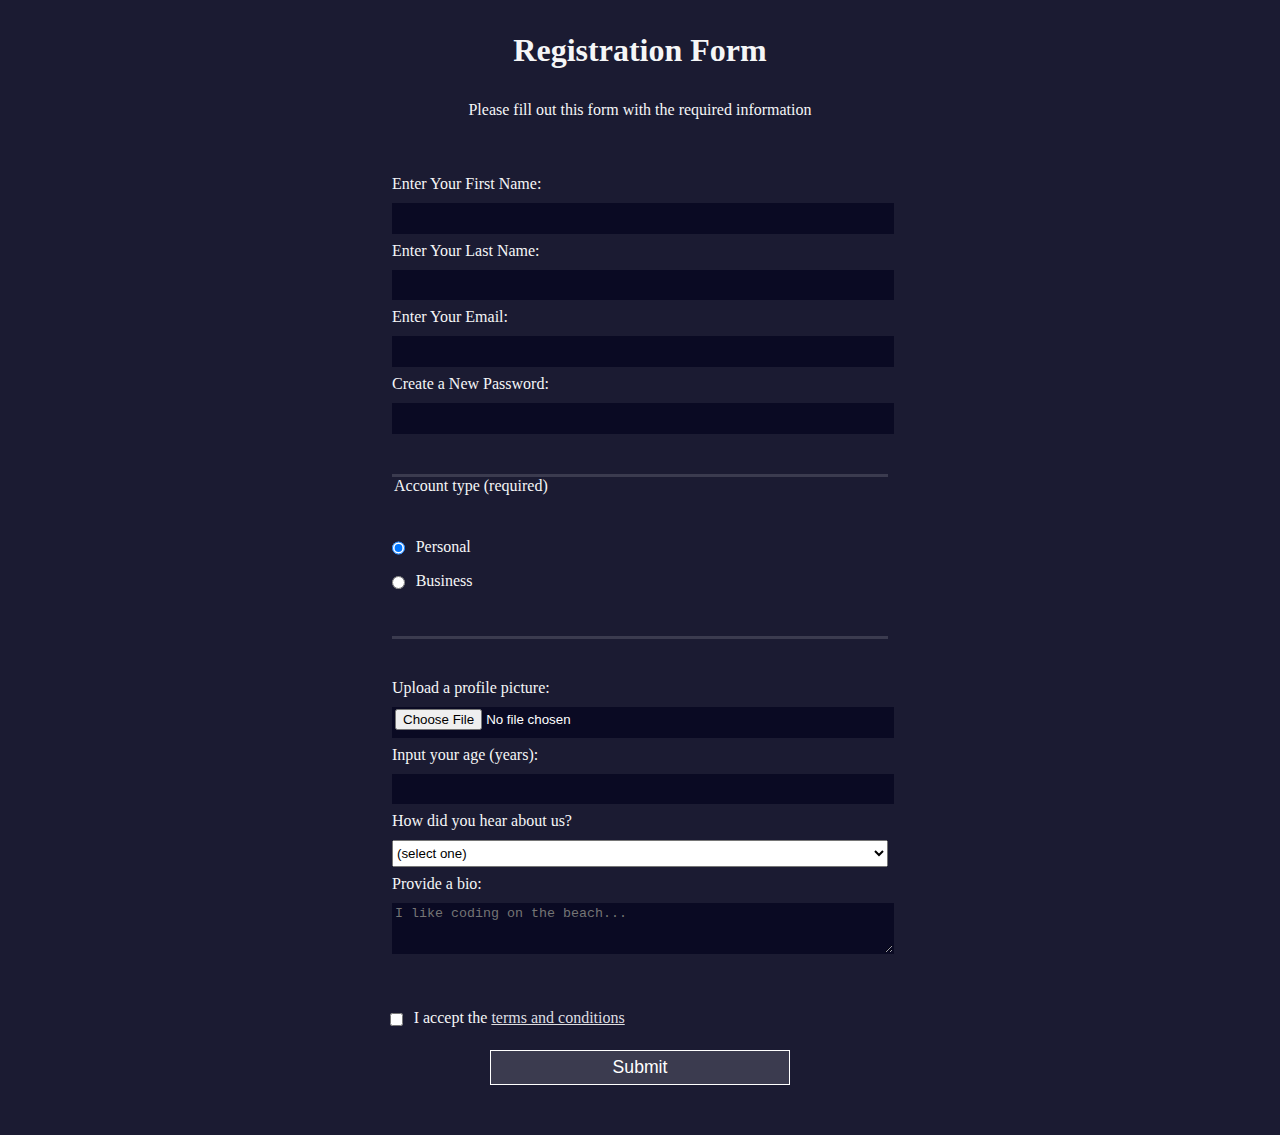
<file: formulario-em-HTML/index.html>
<!DOCTYPE html>
<html lang="en">
  <head>
    <meta charset="UTF-8">
    <title>Registration Form</title>
    <link rel="stylesheet" href="styles.css" />
  </head>
  <body>
    <h1>Registration Form</h1>
    <p>Please fill out this form with the required information</p>
    <form method="post" action='https://register-demo.freecodecamp.org'>
      <fieldset>
        <label for="first-name">Enter Your First Name: <input id="first-name" name="first-name" type="text" required /></label>
        <label for="last-name">Enter Your Last Name: <input id="last-name" name="last-name" type="text" required /></label>
        <label for="email">Enter Your Email: <input id="email" name="email" type="email" required /></label>
        <label for="new-password">Create a New Password: <input id="new-password" name="new-password" type="password" pattern="[a-z0-5]{8,}" required /></label>
      </fieldset>
      <fieldset>
        <legend>Account type (required)</legend>
        <label for="personal-account"><input id="personal-account" type="radio" name="account-type" class="inline" checked /> Personal</label>
        <label for="business-account"><input id="business-account" type="radio" name="account-type" class="inline" /> Business</label>
      </fieldset>
      <fieldset>
        <label for="profile-picture">Upload a profile picture: <input id="profile-picture" type="file" name="file" /></label>
        <label for="age">Input your age (years): <input id="age" type="number" name="age" min="13" max="120" /></label>
        <label for="referrer">How did you hear about us?
          <select id="referrer" name="referrer">
            <option value="">(select one)</option>
            <option value="1">freeCodeCamp News</option>
            <option value="2">freeCodeCamp YouTube Channel</option>
            <option value="3">freeCodeCamp Forum</option>
            <option value="4">Other</option>
          </select>
        </label>
        <label for="bio">Provide a bio:
          <textarea id="bio" name="bio" rows="3" cols="30" placeholder="I like coding on the beach..."></textarea>
        </label>
      </fieldset>
      <label for="terms-and-conditions">
        <input class="inline" id="terms-and-conditions" type="checkbox" required name="terms-and-conditions" /> I accept the <a href="https://www.freecodecamp.org/news/terms-of-service/">terms and conditions</a>
      </label>
      <input type="submit" value="Submit" />
    </form>
  </body>
</html>
</file>
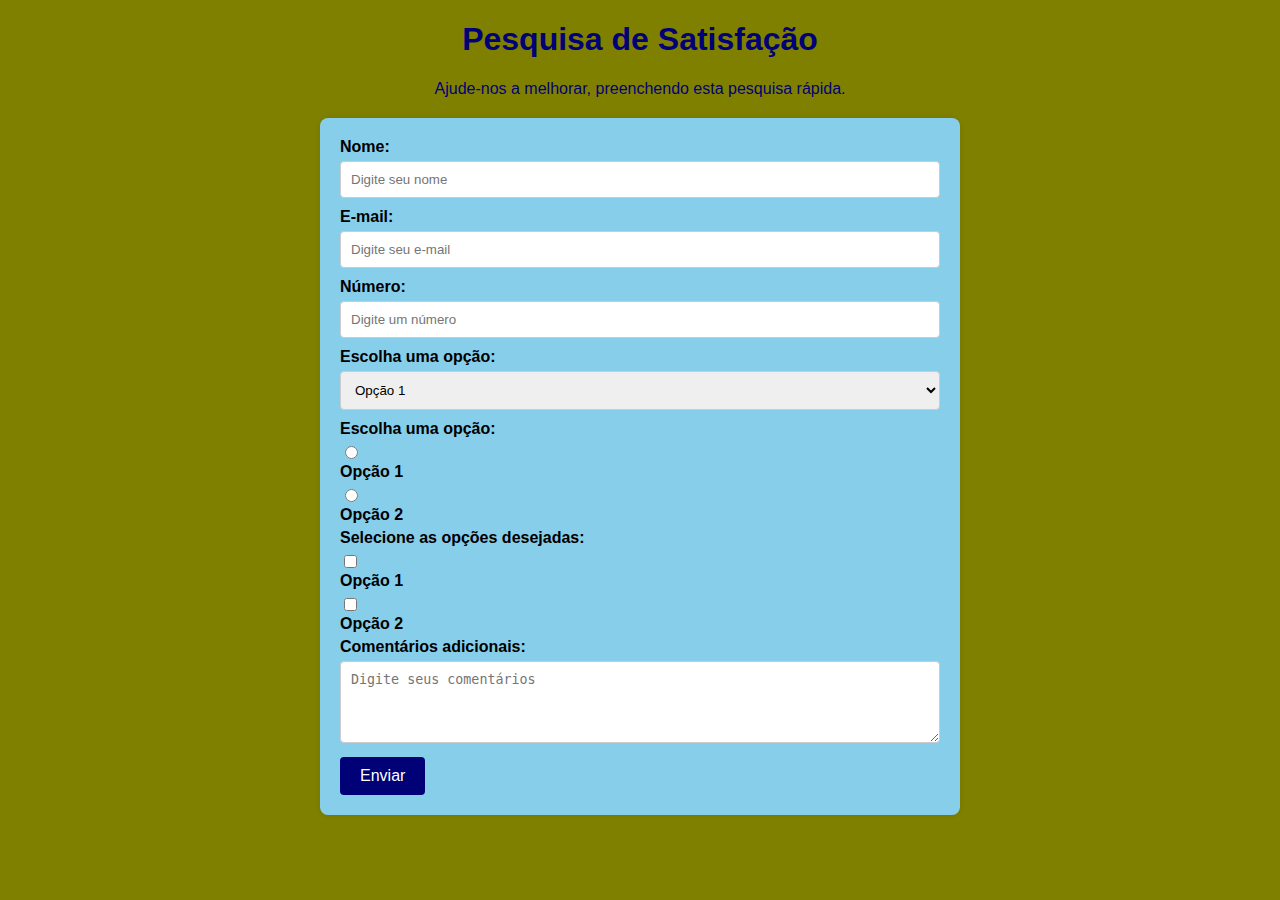
<file: formulário-de-pesquisa/index.html>
<!DOCTYPE html>
<html lang="en">
<head>
  <meta charset="UTF-8">
  <meta name="viewport" content="width=device-width, initial-scale=1.0">
  <title>Survey Form</title>
  <link rel="stylesheet" href="styles.css">
</head>
<body>
  <!-- Título da página -->
  <h1 id="title">Pesquisa de Satisfação</h1>

  <!-- Descrição breve -->
  <p id="description">Ajude-nos a melhorar, preenchendo esta pesquisa rápida.</p>

  <!-- Formulário de pesquisa -->
  <form id="survey-form">

    <!-- Nome -->
    <label for="name" id="name-label">Nome:</label>
    <input type="text" id="name" name="name" placeholder="Digite seu nome" required>

    <!-- E-mail -->
    <label for="email" id="email-label">E-mail:</label>
    <input type="email" id="email" name="email" placeholder="Digite seu e-mail" required>

    <!-- Número -->
    <label for="number" id="number-label">Número:</label>
    <input type="number" id="number" name="number" placeholder="Digite um número" min="1" max="100" required>

    <!-- Menu suspenso (Dropdown) -->
    <label for="dropdown">Escolha uma opção:</label>
    <select id="dropdown">
      <option value="opcao1">Opção 1</option>
      <option value="opcao2">Opção 2</option>
    </select>

    <!-- Botões de opção (Radio) -->
    <label>Escolha uma opção:</label>
    <input type="radio" id="opcao1" name="opcao" value="opcao1">
    <label for="opcao1">Opção 1</label>
    <input type="radio" id="opcao2" name="opcao" value="opcao2">
    <label for="opcao2">Opção 2</label>

    <!-- Caixas de seleção (Checkbox) -->
    <label>Selecione as opções desejadas:</label>
    <input type="checkbox" id="checkbox1" name="checkbox" value="opcao1">
    <label for="checkbox1">Opção 1</label>
    <input type="checkbox" id="checkbox2" name="checkbox" value="opcao2">
    <label for="checkbox2">Opção 2</label>

    <!-- Textarea para comentários -->
    <label for="comments">Comentários adicionais:</label>
    <textarea id="comments" name="comments" rows="4" placeholder="Digite seus comentários"></textarea>

    <!-- Botão de envio -->
    <button type="submit" id="submit">Enviar</button>
  </form>
</body>
</html>
</file>
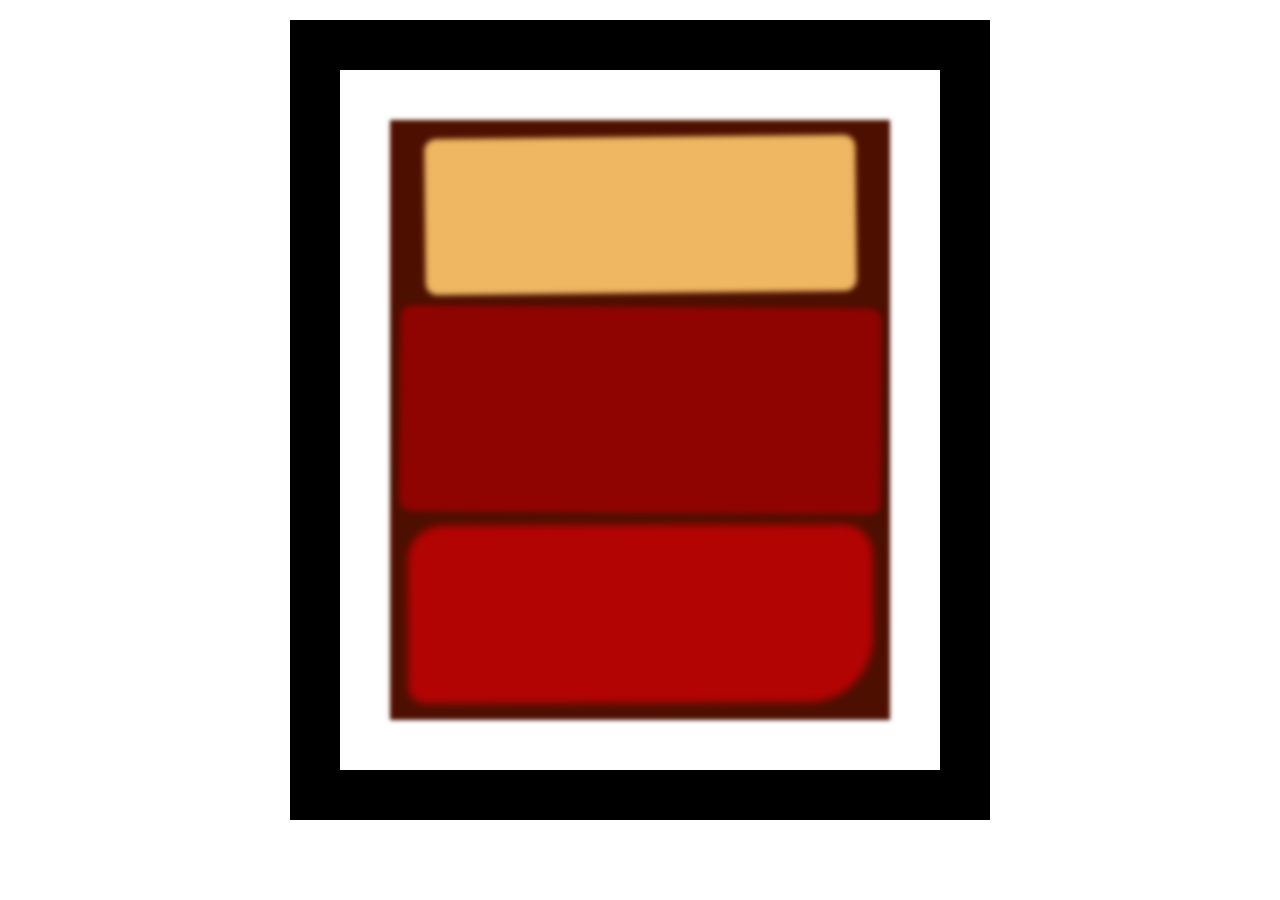
<file: pintura-Rothko/index.html>
<!DOCTYPE html>
<html lang="en">
  <head>
    <meta charset="UTF-8">
    <title>Rothko Painting</title>
    <link href="./styles.css" rel="stylesheet">
  </head>
  <body>
    <div class="frame">
      <div class="canvas">
        <div class="one"></div>
        <div class="two"></div>
        <div class="three"></div>
      </div>
    </div>
  </body>
</html>
</file>
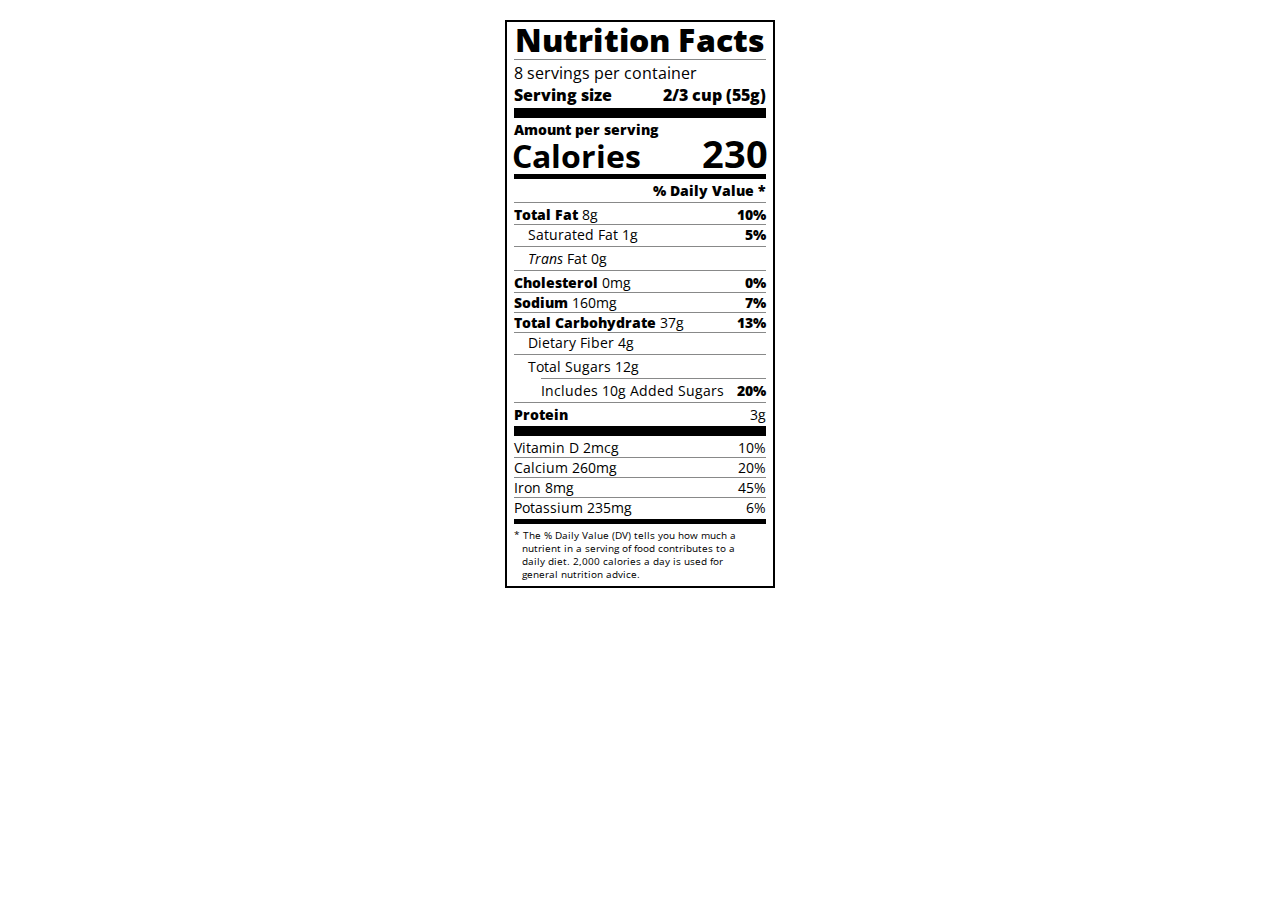
<file: rótulo-nutricional/index.html>
<!DOCTYPE html>
<html lang="en">

<head>
  <meta charset="UTF-8">
  <title>Nutrition Label</title>
  <link href="https://fonts.googleapis.com/css?family=Open+Sans:400,700,800" rel="stylesheet">
  <link href="./styles.css" rel="stylesheet">
</head>

<body>
  <div class="label">
    <header>
      <h1 class="bold">Nutrition Facts</h1>
      <div class="divider"></div>
      <p>8 servings per container</p>
      <p class="bold">Serving size <span>2/3 cup (55g)</span></p>
    </header>
    <div class="divider large"></div>
    <div class="calories-info">
      <div class="left-container">
        <h2 class="bold small-text">Amount per serving</h2>
        <p>Calories</p>
      </div>
      <span>230</span>
    </div>
    <div class="divider medium"></div>
    <div class="daily-value small-text">
      <p class="bold right no-divider">% Daily Value *</p>
      <div class="divider"></div>
      <p><span><span class="bold">Total Fat</span> 8g</span> <span class="bold">10%</span></p>
      <p class="indent no-divider">Saturated Fat 1g <span class="bold">5%</span></p>
      <div class="divider"></div>
      <p class="indent no-divider"><span><i>Trans</i> Fat 0g</span></p>
      <div class="divider"></div>
      <p><span><span class="bold">Cholesterol</span> 0mg</span> <span class="bold">0%</span></p>
      <p><span><span class="bold">Sodium</span> 160mg</span> <span class="bold">7%</span></p>
      <p><span><span class="bold">Total Carbohydrate</span> 37g</span> <span class="bold">13%</span></p>
      <p class="indent no-divider">Dietary Fiber 4g</p>
      <div class="divider"></div>
      <p class="indent no-divider">Total Sugars 12g</p>
      <div class="divider double-indent"></div>
      <p class="double-indent no-divider">Includes 10g Added Sugars <span class="bold">20%</span></p>
      <div class="divider"></div>
      <p class="no-divider"><span class="bold">Protein</span> 3g</p>
      <div class="divider large"></div>
      <p>Vitamin D 2mcg <span>10%</span></p>
      <p>Calcium 260mg <span>20%</span></p>
      <p>Iron 8mg <span>45%</span></p>
      <p class="no-divider">Potassium 235mg <span>6%</span></p>
    </div>
    <div class="divider medium"></div>
    <p class="note">* The % Daily Value (DV) tells you how much a nutrient in a serving of food contributes to a daily
      diet. 2,000 calories a day is used for general nutrition advice.</p>
  </div>
</body>
</html>
</file>
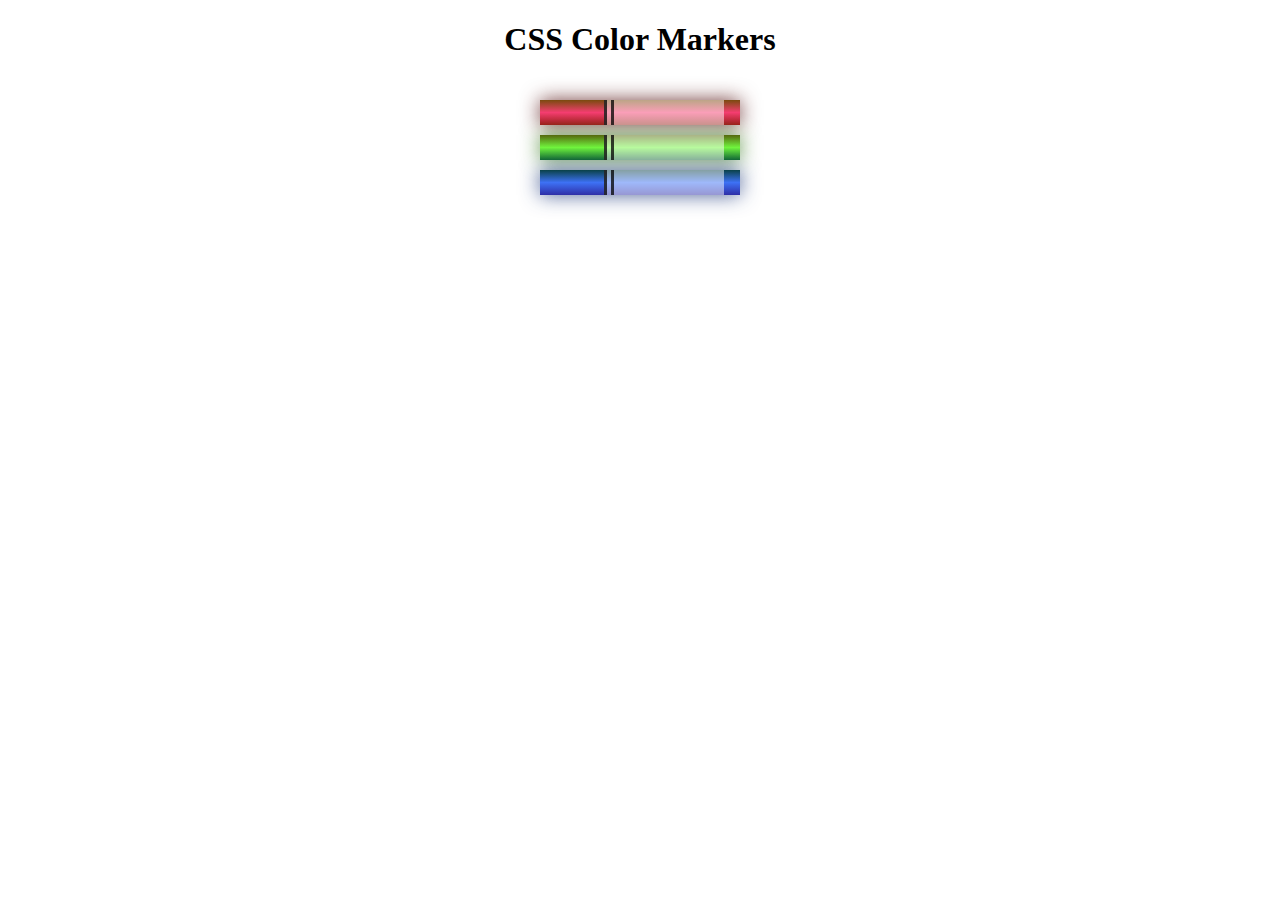
<file: site-CSS-Color-Markers/index.html>
<!DOCTYPE html>
<html lang="en">
  <head>
    <meta charset="utf-8">
    <meta name="viewport" content="width=device-width, initial-scale=1.0">
    <title>Colored Markers</title>
    <link rel="stylesheet" href="styles.css">
  </head>
  <body>
    <h1>CSS Color Markers</h1>
    <div class="container">
      <div class="marker red">
        <div class="cap"></div>
        <div class="sleeve"></div>
      </div>
      <div class="marker green">
        <div class="cap"></div>
        <div class="sleeve"></div>
      </div>
      <div class="marker blue">
        <div class="cap"></div>
        <div class="sleeve"></div>
      </div>
    </div>
  </body>
</html>
</file>
<file: formulario-em-HTML/styles.css>
body {
  width: 100%;
  height: 100vh;
  margin: 0;
  background-color: #1b1b32;
  color: #f5f6f7;
  font-family: Tahoma;
  font-size: 16px;
}

h1, p {
  margin: 1em auto;
  text-align: center;
}

form {
  width: 60vw;
  max-width: 500px;
  min-width: 300px;
  margin: 0 auto;
  padding-bottom: 2em;
}

fieldset {
  border: none;
  padding: 2rem 0;
  border-bottom: 3px solid #3b3b4f;
}

fieldset:last-of-type {
  border-bottom: none;
}

label {
  display: block;
  margin: 0.5rem 0;
}

input,
textarea,
select {
  margin: 10px 0 0 0;
  width: 100%;
  min-height: 2em;
}

input, textarea {
  background-color: #0a0a23;
  border: 1px solid #0a0a23;
  color: #ffffff;
}

.inline {
  width: unset;
  margin: 0 0.5em 0 0;
  vertical-align: middle;
}

input[type="submit"] {
  display: block;
  width: 60%;
  margin: 1em auto;
  height: 2em;
  font-size: 1.1rem;
  background-color: #3b3b4f;
  border-color: white;
  min-width: 300px;
}

input[type="file"] {
  padding: 1px 2px;
}

.inline{
  display: inline; 
}

a {
  color: #dfdfe2
}
</file>
<file: formulário-de-pesquisa/styles.css>
/* Estilos gerais */
body {
    font-family: 'Arial', sans-serif;
    margin: 0;
    padding: 0;
    background-color: olive;
    color: #000000;
  }
  
  /* Estilos para o formulário */
  #survey-form {
    max-width: 600px;
    margin: 20px auto;
    background-color: #87CEEB;
    padding: 20px;
    border-radius: 8px;
    box-shadow: 0 0 10px rgba(0, 0, 0, 0.1);
  }
  
  /* Estilos para títulos e descrições */
  h1, p {
    text-align: center;
    color: #007;
  }
  
  /* Estilos para campos de entrada */
  input[type="text"],
  input[type="email"],
  input[type="number"],
  select,
  textarea {
    width: 100%;
    padding: 10px;
    margin-bottom: 10px;
    box-sizing: border-box;
    border: 1px solid #ccc;
    border-radius: 4px;
  }
  
  /* Estilos para labels */
  label {
    display: block;
    font-weight: bold;
    margin-bottom: 5px;
  }
  
  /* Estilos para botões de opção */
  input[type="radio"],
  input[type="checkbox"] {
    margin-right: 5px;
  }
  
  /* Estilos para o botão de envio */
  #submit {
    background-color: #007;
    color: #fff;
    padding: 10px 20px;
    border: none;
    border-radius: 4px;
    cursor: pointer;
    font-size: 16px;
  }
  
  #submit:hover {
    background-color: #0056b3;
  }
</file>
<file: pintura-Rothko/styles.css>
.canvas {
    width: 500px;
    height: 600px;
    background-color: #4d0f00;
    overflow: hidden;
    filter: blur(2px);
  }
  
  .frame {
    border: 50px solid black;
    width: 500px;
    padding: 50px;
    margin: 20px auto;
  }
  
  .one {
    width: 425px;
    height: 150px;
    background-color: #efb762;
    margin: 20px auto;
    box-shadow: 0 0 3px 3px #efb762;
    border-radius: 9px;
    transform: rotate(-0.6deg);
  }
  
  .two {
    width: 475px;
    height: 200px;
    background-color: #8f0401;
    margin: 0 auto 20px;
    box-shadow: 0 0 3px 3px #8f0401;
    border-radius: 8px 10px;
    transform: rotate(0.4deg);
  }
  
  .one, .two {
    filter: blur(1px);
  }
  
  .three {
    width: 91%;
    height: 28%;
    background-color: #b20403;
    margin: auto;
    filter: blur(2px);
    box-shadow: 0 0 5px 5px #b20403;
    border-radius: 30px 25px 60px 12px;
  transform: rotate(-0.2deg);
  }
</file>
<file: rótulo-nutricional/styles.css>
* {
  box-sizing: border-box;
}

html {
  font-size: 16px;
}

body {
  font-family: 'Open Sans', sans-serif;
}

.label {
  border: 2px solid black;
  width: 270px;
  margin: 20px auto;
  padding: 0 7px;
}

header h1 {
  text-align: center;
  margin: -4px 0;
  letter-spacing: 0.15px
}

p {
  margin: 0;
  display: flex;
  justify-content: space-between;
}

.divider {
  border-bottom: 1px solid #888989;
  margin: 2px 0;
}

.bold {
  font-weight: 800;
}

.large {
  height: 10px;
}

.large, .medium {
  background-color: black;
  border: 0;
}

.medium {
  height: 5px;
}

.small-text {
  font-size: 0.85rem;
}


.calories-info {
  display: flex;
  justify-content: space-between;
  align-items: flex-end;
}

.calories-info h2 {
  margin: 0;
}

.left-container p {
  margin: -5px -2px;
  font-size: 2em;
  font-weight: 700;
}

.calories-info span {
  margin: -7px -2px;
  font-size: 2.4em;
  font-weight: 700;
}

.right {
  justify-content: flex-end;
}

.indent {
  margin-left: 1em;
}

.double-indent {
  margin-left: 2em;
}

.daily-value p:not(.no-divider) {
  border-bottom: 1px solid #888989;
}

.note {
  font-size: 0.6rem;
  margin: 5px 0;
  padding: 0 8px;
  text-indent: -8px;
}
</file>
<file: site-CSS-Color-Markers/styles.css>
h1 {
    text-align: center;
  }
  
  .container {
    background-color: rgb(255, 255, 255);
    padding: 10px 0;
  }
  
  .marker {
    width: 200px;
    height: 25px;
    margin: 10px auto;
  }
  
  .cap {
    width: 60px;
    height: 25px;
  }
  
  .sleeve {
    width: 110px;
    height: 25px;
    background-color: rgba(255, 255, 255, 0.5);
    border-left: 10px double rgba(0, 0, 0, 0.75);
  }
  
  .cap, .sleeve {
    display: inline-block;
  }
  
  .red {
    background: linear-gradient(rgb(122, 74, 14), rgb(245, 62, 113), rgb(162, 27, 27));
    box-shadow: 0 0 20px 0 rgba(83, 14, 14, 0.8);
  }
  
  .green {
    background: linear-gradient(#55680D, #71F53E, #116C31);
    box-shadow: 0 0 20px 0 #3B7E20CC;
  }
  
  .blue {
    background: linear-gradient(hsl(186, 76%, 16%), hsl(223, 90%, 60%), hsl(240, 56%, 42%));
    box-shadow: 0 0 20px 0 hsla(223, 59%, 31%, 0.8);
  }
</file>
